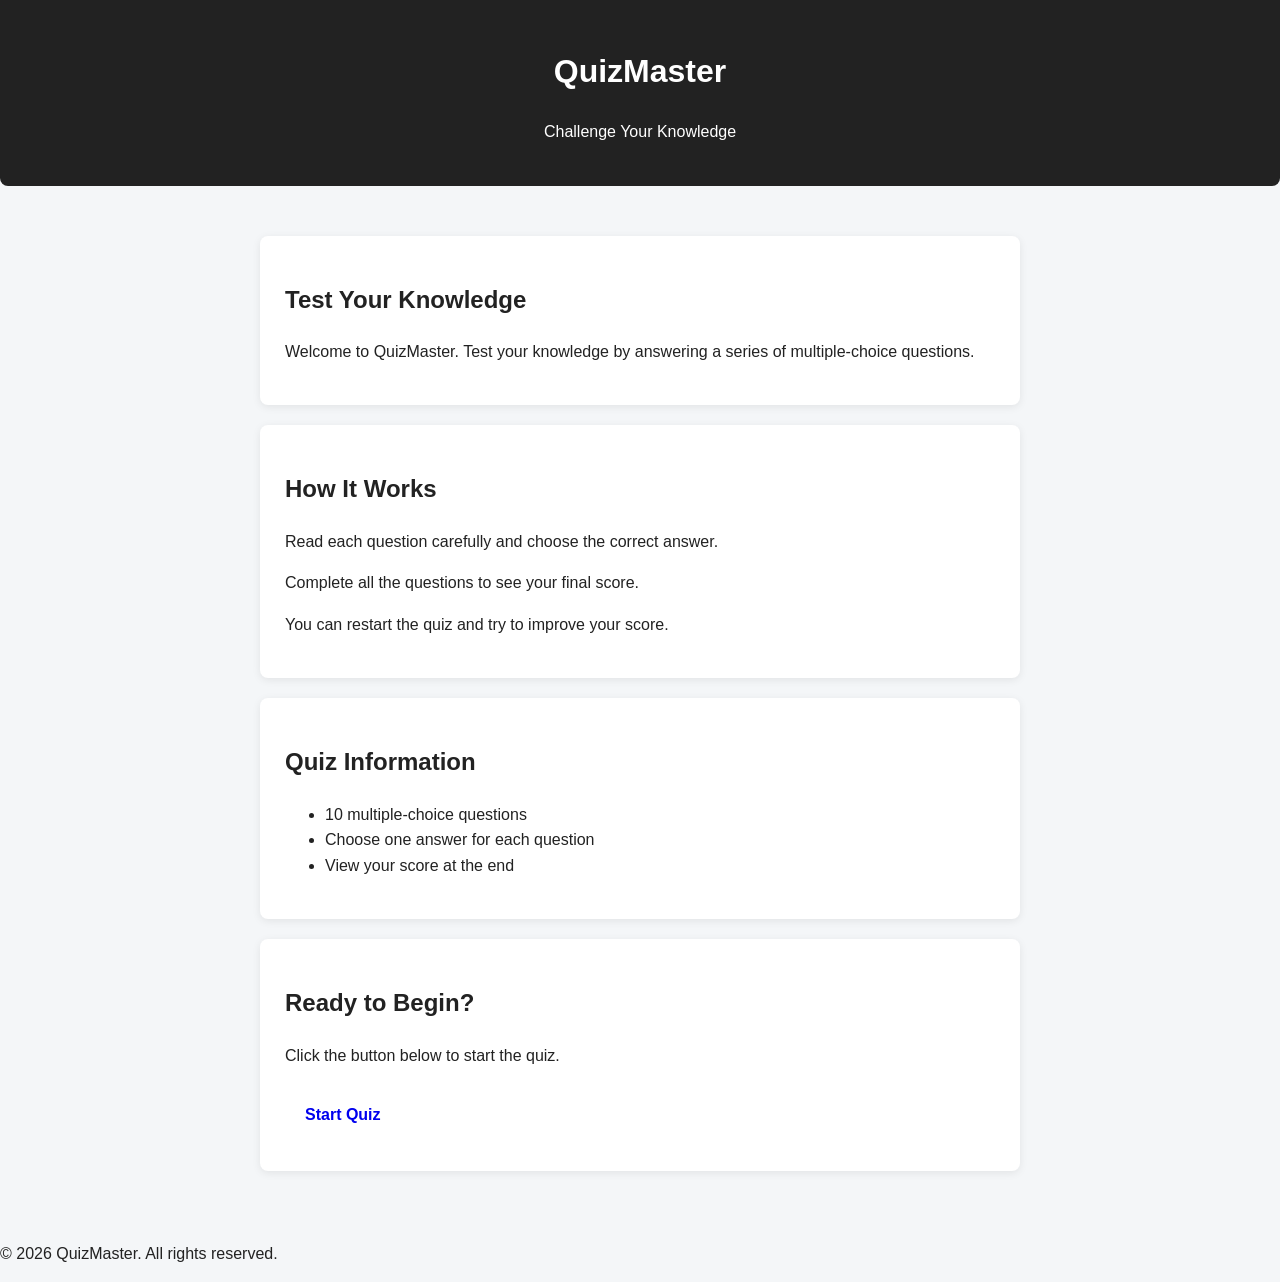
<file: index.html>
<!DOCTYPE html>
<html lang="en">
<head>
    <meta charset="UTF-8">
    <meta name="viewport" content="width=device-width, initial-scale=1.0">
    <title>QuizMaster</title>
    <link rel="stylesheet" href="style.css">
    <meta name="description" content="QuizMaster is an interactive quiz website for testing your knowledge.">
</head>

<body>

   <header>
    <h1>QuizMaster</h1>
    <p>Challenge Your Knowledge</p>
  
   </header>

   <main>

    <section>
        <h2>Test Your Knowledge</h2>

        <p>
            Welcome to QuizMaster. Test your knowledge
            by answering a series of multiple-choice questions.
        </p>
    </section>

    <section>
        <h2>How It Works</h2>

        <p>Read each question carefully and choose the correct answer.</p>
        <p>Complete all the questions to see your final score.</p>
        <p>You can restart the quiz and try to improve your score.</p>
    </section>
     <section>
    <h2>Quiz Information</h2>

    <ul>
        <li>10 multiple-choice questions</li>
        <li>Choose one answer for each question</li>
        <li>View your score at the end</li>
    </ul>
   
     </section>
    <section>
    <h2>Ready to Begin?</h2>

    <p>
        Click the button below to start the quiz.
    </p>

    <a href="quiz.html">Start Quiz</a>
    </section>


    </main>

<footer>
    <p>&copy; 2026 QuizMaster. All rights reserved.</p>
</footer>
</body>
</html>
</file>
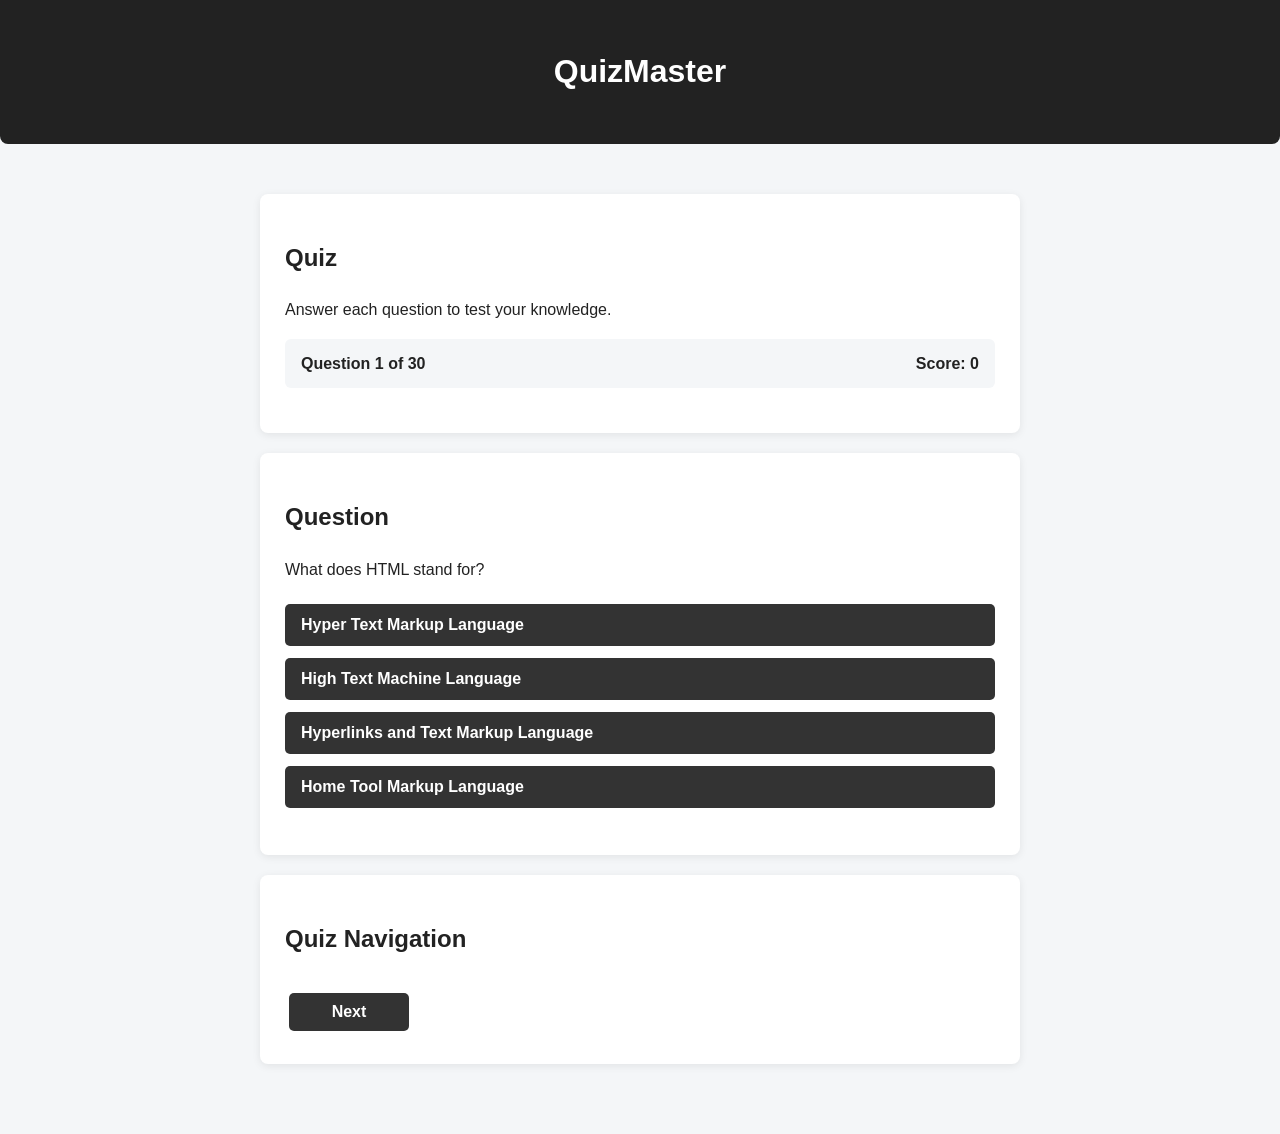
<file: quiz.html>
<!DOCTYPE html>
<html lang="en">

<head>
    <meta charset="UTF-8">
    <meta name="viewport" content="width=device-width, initial-scale=1.0">
    <title>QuizMaster - Quiz</title>
    <link rel="stylesheet" href="style.css">
    <script src="questions.js" defer></script>
    <script src="script.js" defer></script>
</head>

<body>

    <header>
        <h1>QuizMaster</h1>
    </header>

    <main>

        <section>
    <h2>Quiz</h2>

    <p>Answer each question to test your knowledge.</p>

    <div id="quiz-progress">

    <p id="question-number">Question 1 of 10</p>

    <p id="score">Score: 0</p>

</div>
    </section>

        <section>
    <h2>Question</h2>

    <div id="question-container" aria-live="polite">
    <p id="question">Question will appear here</p>
</div>

<div id="options" aria-label="Answer options">

    <button type="button" class="option">Option 1</button>
    <button type="button" class="option">Option 2</button>
    <button type="button" class="option">Option 3</button>
    <button type="button" class="option">Option 4</button>

    </div>

    <p id="answer-feedback" aria-live="polite"></p>

    </section>

      <section>
    <h2>Quiz Navigation</h2>

    <div id="quiz-controls" aria-label="Quiz navigation controls">
    <button type="button" id="next-btn" aria-label="Go to the next question">
        Next
    </button>
</div>
</section>

    </main>

</body>

</html>
</file>
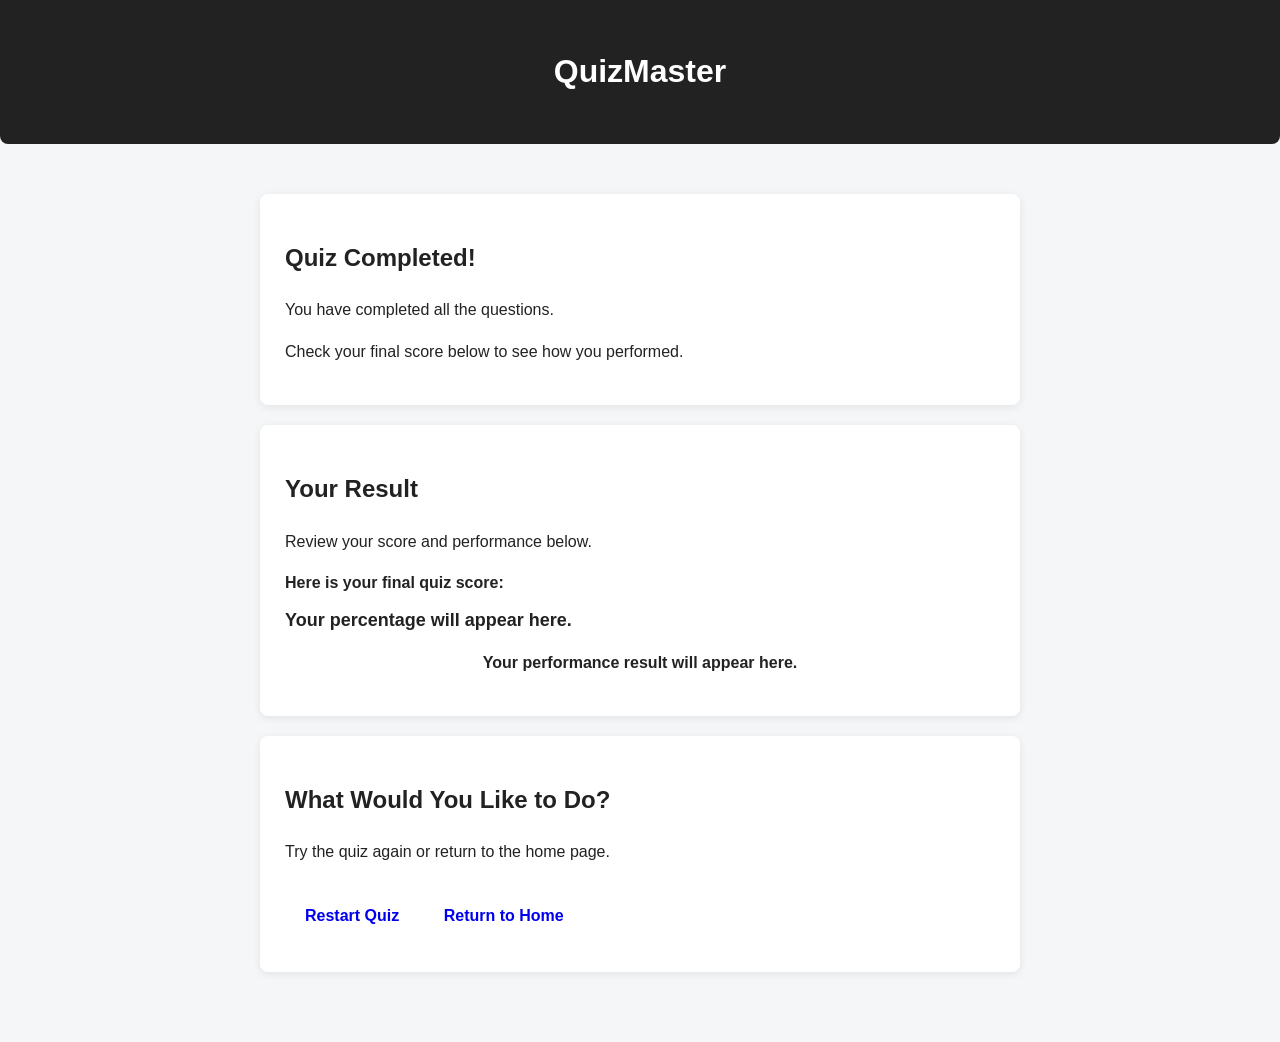
<file: result.html>
<!DOCTYPE html>
<html lang="en">

<head>
    <meta charset="UTF-8">
    <meta name="viewport" content="width=device-width, initial-scale=1.0">
    <title>QuizMaster - Result</title>
    <link rel="stylesheet" href="style.css">
    <meta name="description" content="View your final QuizMaster score and performance result.">
    <script src="questions.js" defer></script>
<script src="script.js" defer></script>
</head>

<body>

    <header>
        <h1>QuizMaster</h1>
    </header>

    <main>

       <section>
    <h2 id="completion-heading">Quiz Completed!</h2>
    <p id="completion-message" class="completion-message">You have completed all the questions.</p>

    <p id="result-instruction">Check your final score below to see how you performed.</p>
</section>

        <section id="result-container" aria-labelledby="result-heading" role="region">
    <h2 id="result-heading">Your Result</h2>

    <p>Review your score and performance below.</p>

    <p id="result-summary" class="result-summary">Here is your final quiz score:</p>

    <p id="score-percentage" class="score-percentage" aria-live="polite" role="status">
    Your percentage will appear here.
</p>

    <p id="performance-message" class="performance-message" aria-live="polite" role="status">
    Your performance result will appear here.
</p>
</section>

        <section id="result-actions" aria-labelledby="result-actions-heading">
    <h2 id="result-actions-heading">What Would You Like to Do?</h2>

    <p id="result-actions-description">
    Try the quiz again or return to the home page.
</p>

    <a href="quiz.html" aria-label="Restart the quiz and start again">Restart Quiz</a>

    <a href="index.html" aria-label="Return to the QuizMaster home page">Return to Home</a>
</section>

    </main>

</body>

</html>
</file>
<file: style.css>
body {
    font-family: Arial, sans-serif;
    margin: 0;
    padding: 0;
    background: #f4f6f8;
    color: #222;
    line-height: 1.6;
    font-size: 16px;
}

header {
    background: #222;
    color: white;
    text-align: center;
    padding: 25px 20px;
    border-radius: 0 0 8px 8px;
}

main {
    max-width: 800px;
    margin: 30px auto;
    padding: 20px;
    box-sizing: border-box;
}

section {
    background: white;
    padding: 25px;
    margin-bottom: 20px;
    border-radius: 8px;
    box-shadow: 0 2px 8px rgba(0, 0, 0, 0.08);
}

button,
a {
    display: inline-block;
    padding: 10px 16px;
    margin: 8px 4px;
    border: none;
    border-radius: 5px;
    cursor: pointer;
    text-decoration: none;
    font-size: 16px;
    font-weight: 600;
}

button {
    background: #333;
    color: white;
}

button:hover {
    opacity: 0.85;
    transform: translateY(-1px);
}

a:hover {
    opacity: 0.85;
    transform: translateY(-1px);
}

button:focus,
a:focus {
    outline: 3px solid #555;
    outline-offset: 2px;
}

#options {
    display: flex;
    flex-direction: column;
}

#options button {
    text-align: left;
    width: 100%;
    margin: 6px 0;
    padding: 12px 16px;
}

.selected {
    font-weight: bold;
    border: 2px solid #555;
}

#question-number {
    font-weight: bold;
    margin: 0;
}

#quiz-progress {
    display: flex;
    justify-content: space-between;
    align-items: center;
    padding: 12px 16px;
    margin-bottom: 20px;
    background: #f4f6f8;
    border-radius: 6px;
    font-weight: 600;
}

.correct {
    border: 2px solid #2e7d32;
}

.incorrect {
    border: 2px solid #c62828;
}

#answer-feedback {
    margin-top: 15px;
    font-weight: 600;
    text-align: center;
}

#score {
    margin: 0;
    font-weight: 600;
}

#next-btn {
    min-width: 120px;
    margin-top: 15px;
    font-weight: 600;
}

.result-summary {
    margin-bottom: 10px;
    font-weight: 600;
}

.final-score {
    font-size: 24px;
    font-weight: 700;
    margin: 15px 0;
}

.score-percentage {
    font-size: 18px;
    font-weight: 600;
    margin: 10px 0;
}

.performance-message {
    margin-top: 15px;
    font-weight: 600;
    text-align: center;
}

#result-actions a {
    margin-top: 12px;
}

@media (max-width: 600px) {
    main {
        margin: 15px auto;
        padding: 12px;
    }

    section {
        padding: 18px;
    }

    #quiz-progress {
        flex-direction: column;
        align-items: flex-start;
        gap: 6px;
    }
}
</file>
